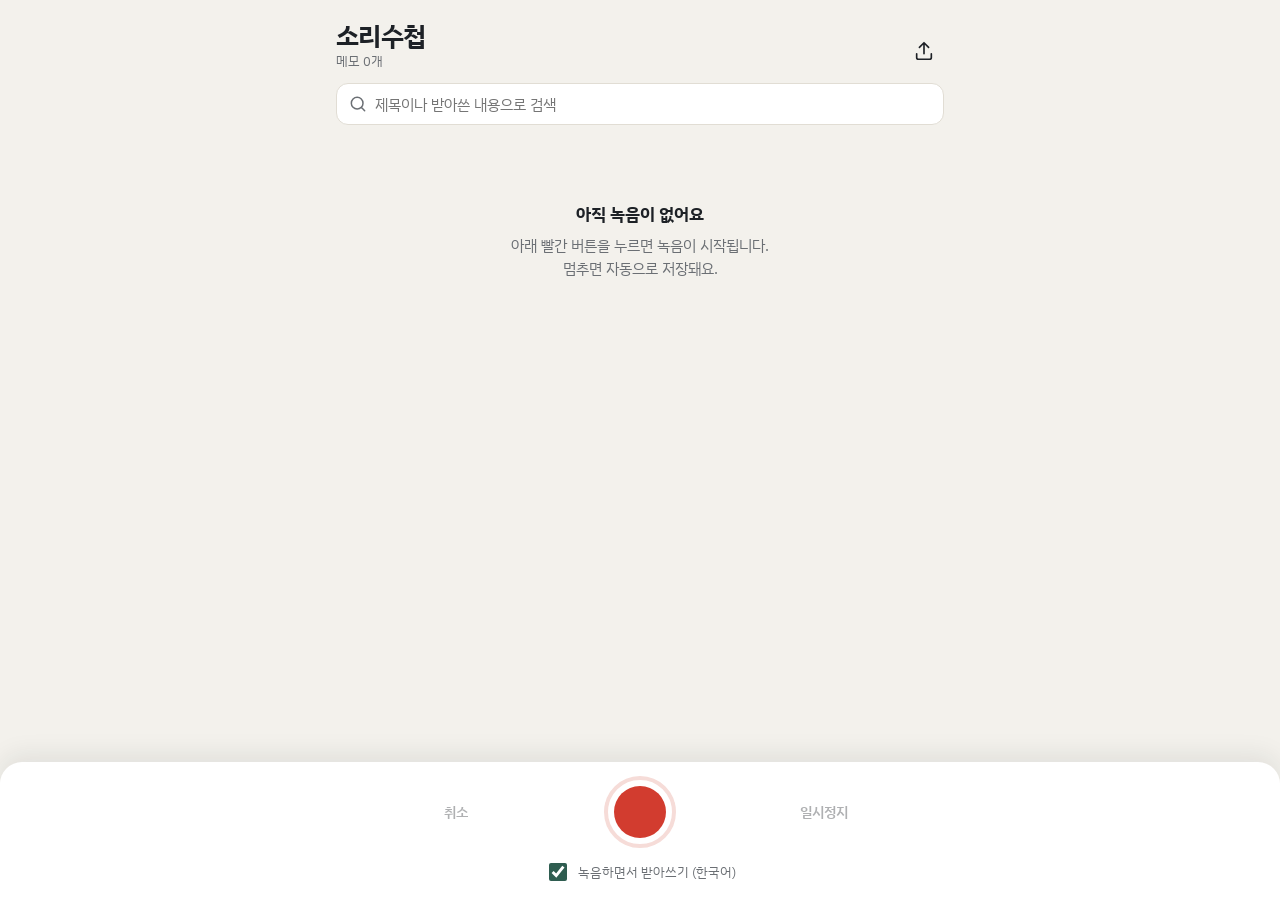
<file: index.html>
<!doctype html>
<html lang="ko">
<head>
<meta charset="utf-8">
<meta name="viewport" content="width=device-width, initial-scale=1, viewport-fit=cover">
<title>소리수첩</title>
<meta name="description" content="스마트폰에서 바로 쓰는 음성 메모장. 녹음, 실시간 받아쓰기, 메모, 검색을 지원합니다.">
<meta name="theme-color" content="#f3f1ec" media="(prefers-color-scheme: light)">
<meta name="theme-color" content="#16191d" media="(prefers-color-scheme: dark)">
<meta name="apple-mobile-web-app-capable" content="yes">
<meta name="mobile-web-app-capable" content="yes">
<meta name="apple-mobile-web-app-title" content="소리수첩">
<link rel="manifest" href="manifest.webmanifest">
<link rel="icon" href="icon.svg" type="image/svg+xml">
<link rel="apple-touch-icon" href="icon-192.png">
<link rel="preconnect" href="https://fonts.googleapis.com">
<link rel="preconnect" href="https://fonts.gstatic.com" crossorigin>
<link rel="stylesheet" href="https://fonts.googleapis.com/css2?family=IBM+Plex+Mono:wght@500&family=IBM+Plex+Sans+KR:wght@400;500;600;700&display=swap">
<style>
/* Layout: one-column list of memos, a fixed recorder deck pinned to the bottom like a tape machine's transport. */
:root {
  --bg: #f3f1ec;
  --surface: #ffffff;
  --ink: #1d2126;
  --muted: #6b6f74;
  --line: #e1ddd4;
  --accent: #2f5d50;
  --accent-ink: #ffffff;
  --rec: #d23c2f;
  --rec-soft: #f6dcd8;
  --wave: #2f5d50;
  --shadow: 0 -8px 24px rgba(29, 33, 38, .08);
  --font-body: "IBM Plex Sans KR", system-ui, -apple-system, "Apple SD Gothic Neo", "Noto Sans KR", sans-serif;
  --font-mono: "IBM Plex Mono", ui-monospace, "SF Mono", Menlo, monospace;
  --radius: 14px;
  color-scheme: light;
}
@media (prefers-color-scheme: dark) {
  :root {
    --bg: #16191d;
    --surface: #1f2328;
    --ink: #eceae5;
    --muted: #9a9ea3;
    --line: #2e3338;
    --accent: #7fb8a6;
    --accent-ink: #10201b;
    --rec: #ff6a5c;
    --rec-soft: #3a2422;
    --wave: #7fb8a6;
    --shadow: 0 -8px 24px rgba(0, 0, 0, .35);
    color-scheme: dark;
  }
}
* { box-sizing: border-box; }
html, body { height: 100%; }
body {
  margin: 0;
  background: var(--bg);
  color: var(--ink);
  font: 15px/1.55 var(--font-body);
  -webkit-tap-highlight-color: transparent;
  -webkit-font-smoothing: antialiased;
}
[hidden] { display: none !important; }
button { font: inherit; color: inherit; background: none; border: 0; cursor: pointer; padding: 0; }
button:focus-visible, input:focus-visible, textarea:focus-visible { outline: 2px solid var(--accent); outline-offset: 2px; }
input, textarea { font: inherit; color: inherit; }

.app {
  max-width: 640px;
  margin: 0 auto;
  min-height: 100%;
  padding-top: env(safe-area-inset-top, 0px);
  padding-left: max(16px, env(safe-area-inset-left, 0px));
  padding-right: max(16px, env(safe-area-inset-right, 0px));
  padding-bottom: calc(150px + env(safe-area-inset-bottom, 0px));
}

/* Header */
.top { display: flex; align-items: flex-end; justify-content: space-between; gap: 12px; padding-block: 20px 12px; }
.top h1 { margin: 0; font-size: 26px; font-weight: 700; letter-spacing: -.02em; line-height: 1.2; }
.top .count { color: var(--muted); font-size: 13px; font-variant-numeric: tabular-nums; }
.icon-btn { width: 40px; height: 40px; border-radius: 50%; display: grid; place-items: center; color: var(--ink); }
.icon-btn:active { background: var(--line); }
.icon-btn svg { width: 22px; height: 22px; }

.search { position: relative; margin-bottom: 12px; }
.search input {
  width: 100%; height: 42px; border-radius: 12px; border: 1px solid var(--line);
  background: var(--surface); padding: 0 14px 0 38px; font-size: 15px;
}
.search svg { position: absolute; left: 12px; top: 11px; width: 20px; height: 20px; color: var(--muted); }

/* Memo list */
.list { display: flex; flex-direction: column; }
.day { font-size: 12px; font-weight: 600; letter-spacing: .06em; color: var(--muted); padding-block: 18px 6px; }
.memo {
  display: grid; grid-template-columns: 44px 1fr; gap: 12px; align-items: start;
  padding-block: 12px; border-bottom: 1px solid var(--line);
}
.memo .play {
  width: 44px; height: 44px; border-radius: 50%; display: grid; place-items: center;
  background: var(--surface); border: 1px solid var(--line); color: var(--accent);
}
.memo .play svg { width: 18px; height: 18px; }
.memo.playing .play { background: var(--accent); color: var(--accent-ink); border-color: var(--accent); }
.memo .body { min-width: 0; text-align: left; }
.memo .title { font-weight: 600; font-size: 16px; white-space: nowrap; overflow: hidden; text-overflow: ellipsis; }
.memo .meta { display: flex; gap: 8px; color: var(--muted); font-size: 13px; font-variant-numeric: tabular-nums; }
.memo .snippet { color: var(--muted); font-size: 14px; display: -webkit-box; -webkit-line-clamp: 2; -webkit-box-orient: vertical; overflow: hidden; margin-top: 2px; }
.memo .bar { height: 3px; background: var(--line); border-radius: 2px; margin-top: 8px; overflow: hidden; }
.memo .bar i { display: block; height: 100%; width: 0; background: var(--accent); }
.memo:not(.playing) .bar { display: none; }

.empty { text-align: center; color: var(--muted); padding: 64px 12px; }
.empty strong { display: block; color: var(--ink); font-size: 17px; margin-bottom: 6px; }

/* Recorder deck */
.deck {
  position: fixed; left: 0; right: 0; bottom: 0; z-index: 20;
  background: var(--surface); box-shadow: var(--shadow);
  border-radius: 22px 22px 0 0;
  padding-top: 14px;
  padding-bottom: calc(16px + env(safe-area-inset-bottom, 0px));
  padding-left: max(16px, env(safe-area-inset-left, 0px));
  padding-right: max(16px, env(safe-area-inset-right, 0px));
  transition: padding .2s;
}
.deck-inner { max-width: 640px; margin: 0 auto; display: flex; flex-direction: column; gap: 12px; }
.deck .live { display: none; flex-direction: column; gap: 10px; }
.deck.recording .live { display: flex; }
.deck .clock { font-family: var(--font-mono); font-size: 40px; text-align: center; font-variant-numeric: tabular-nums; letter-spacing: .02em; line-height: 1.1; }
.deck .state { text-align: center; font-size: 12px; letter-spacing: .08em; color: var(--rec); font-weight: 600; }
.deck.paused .state { color: var(--muted); }
.deck canvas { width: 100%; height: 64px; display: block; }
.deck .transcript {
  max-height: 96px; overflow-y: auto; font-size: 14px; color: var(--muted);
  border-left: 2px solid var(--line); padding-left: 10px; min-height: 22px;
}
.deck .transcript .interim { opacity: .6; }
.controls { display: grid; grid-template-columns: 1fr auto 1fr; align-items: center; gap: 12px; }
.controls .side { display: flex; justify-content: center; }
.ctl { min-width: 64px; height: 44px; padding: 0 14px; border-radius: 22px; font-size: 14px; font-weight: 600; color: var(--ink); }
.ctl:active { background: var(--line); }
.ctl:disabled { opacity: .35; }
.rec-btn {
  width: 72px; height: 72px; border-radius: 50%; border: 4px solid var(--rec-soft);
  display: grid; place-items: center; background: var(--surface);
}
.rec-btn span { width: 52px; height: 52px; border-radius: 50%; background: var(--rec); transition: all .2s ease; }
.deck.recording .rec-btn span { width: 28px; height: 28px; border-radius: 6px; }
.toggle { display: flex; align-items: center; justify-content: center; gap: 8px; font-size: 13px; color: var(--muted); }
.toggle input { accent-color: var(--accent); width: 18px; height: 18px; }
.deck.recording .toggle { display: none; }

/* Detail sheet */
.sheet-wrap { position: fixed; inset: 0; z-index: 40; background: rgba(0,0,0,.35); display: flex; align-items: flex-end; justify-content: center; }
.sheet {
  width: 100%; max-width: 640px; max-height: 92%; overflow-y: auto;
  background: var(--bg); border-radius: 22px 22px 0 0;
  padding-top: 8px;
  padding-bottom: calc(20px + env(safe-area-inset-bottom, 0px));
  padding-left: max(16px, env(safe-area-inset-left, 0px));
  padding-right: max(16px, env(safe-area-inset-right, 0px));
  display: flex; flex-direction: column; gap: 14px;
  animation: up .22s ease-out;
}
@keyframes up { from { transform: translateY(40px); opacity: .6; } }
.grip { width: 40px; height: 5px; border-radius: 3px; background: var(--line); margin: 0 auto 4px; }
.sheet .row { display: flex; align-items: center; gap: 8px; }
.sheet .title-in {
  flex: 1; min-width: 0; font-size: 20px; font-weight: 700; border: 0; background: transparent; padding: 6px 0;
  border-bottom: 1px solid transparent;
}
.sheet .title-in:focus { border-bottom-color: var(--accent); outline: none; }
.sheet .when { color: var(--muted); font-size: 13px; font-variant-numeric: tabular-nums; margin-top: -10px; }
.player { background: var(--surface); border-radius: var(--radius); padding: 14px; display: flex; flex-direction: column; gap: 10px; }
.player input[type=range] { width: 100%; accent-color: var(--accent); }
.player .times { display: flex; justify-content: space-between; font-family: var(--font-mono); font-size: 12px; color: var(--muted); }
.player .btns { display: flex; justify-content: center; align-items: center; gap: 18px; }
.player .big { width: 56px; height: 56px; border-radius: 50%; background: var(--accent); color: var(--accent-ink); display: grid; place-items: center; }
.player .big svg { width: 24px; height: 24px; }
.player .skip { font-family: var(--font-mono); font-size: 13px; width: 48px; height: 40px; border-radius: 20px; }
.player .skip:active { background: var(--line); }
.player .rate { font-family: var(--font-mono); font-size: 13px; min-width: 48px; height: 32px; border-radius: 16px; border: 1px solid var(--line); }
label.field { font-size: 12px; font-weight: 600; letter-spacing: .06em; color: var(--muted); }
.note {
  width: 100%; min-height: 160px; resize: vertical; border-radius: var(--radius);
  border: 1px solid var(--line); background: var(--surface); padding: 12px; font-size: 15px; line-height: 1.6;
}
.actions { display: flex; flex-wrap: wrap; gap: 8px; }
.pill { height: 40px; padding: 0 16px; border-radius: 20px; border: 1px solid var(--line); background: var(--surface); font-size: 14px; font-weight: 500; }
.pill.danger { color: var(--rec); }
.pill.primary { background: var(--accent); color: var(--accent-ink); border-color: var(--accent); }
.stt { display: flex; flex-direction: column; gap: 10px; }
.stt-row { display: flex; flex-wrap: wrap; gap: 8px; align-items: center; }
.stt-row select {
  flex: 1; min-width: 0; height: 40px; border-radius: 20px; border: 1px solid var(--line);
  background: var(--surface); color: var(--ink); padding: 0 12px; font: inherit; font-size: 14px;
}
.pill:disabled, .stt-row select:disabled { opacity: .5; }
.stt-status { display: flex; flex-direction: column; gap: 6px; font-size: 13px; color: var(--muted); font-variant-numeric: tabular-nums; }
.stt-status .bar { height: 4px; background: var(--line); border-radius: 2px; overflow: hidden; position: relative; }
.stt-status .bar i { display: block; height: 100%; width: 0; background: var(--accent); transition: width .2s; }
.stt-status.busy .bar i { width: 30% !important; position: absolute; animation: slide 1.2s ease-in-out infinite; }
@keyframes slide { from { left: -30%; } to { left: 100%; } }
.chip { color: var(--accent); font-weight: 600; }
.confirm { background: var(--rec-soft); border-radius: var(--radius); padding: 12px; display: flex; flex-direction: column; gap: 10px; font-size: 14px; }

.toast {
  position: fixed; left: 50%; transform: translateX(-50%); z-index: 60;
  bottom: calc(170px + env(safe-area-inset-bottom, 0px));
  background: var(--ink); color: var(--bg); padding: 10px 16px; border-radius: 20px; font-size: 14px;
  max-width: calc(100% - 32px); text-align: center;
}
@media (prefers-reduced-motion: reduce) { * { animation: none !important; transition: none !important; } }
</style>
</head>
<body>
<div class="app">
  <header class="top">
    <div>
      <h1>소리수첩</h1>
      <div class="count" id="count">메모 0개</div>
    </div>
    <div class="row">
      <button class="icon-btn" id="importBtn" aria-label="오디오 파일 가져오기">
        <svg viewBox="0 0 24 24" fill="none" stroke="currentColor" stroke-width="1.8" stroke-linecap="round" stroke-linejoin="round"><path d="M12 15V3M7 8l5-5 5 5"/><path d="M4 15v4a2 2 0 0 0 2 2h12a2 2 0 0 0 2-2v-4"/></svg>
      </button>
    </div>
  </header>
  <div class="search">
    <svg viewBox="0 0 24 24" fill="none" stroke="currentColor" stroke-width="1.8" stroke-linecap="round"><circle cx="11" cy="11" r="7"/><path d="m20 20-3.5-3.5"/></svg>
    <input id="q" type="search" placeholder="제목이나 받아쓴 내용으로 검색" autocomplete="off">
  </div>
  <main class="list" id="list"></main>
  <input type="file" id="fileIn" accept="audio/*" capture hidden>
</div>

<section class="deck" id="deck" aria-label="녹음기">
  <div class="deck-inner">
    <div class="live">
      <div class="state" id="state">녹음 중</div>
      <div class="clock" id="clock">00:00.0</div>
      <canvas id="wave" height="64"></canvas>
      <div class="transcript" id="liveText" hidden></div>
    </div>
    <div class="controls">
      <div class="side"><button class="ctl" id="cancelBtn" disabled>취소</button></div>
      <button class="rec-btn" id="recBtn" aria-label="녹음 시작"><span></span></button>
      <div class="side"><button class="ctl" id="pauseBtn" disabled>일시정지</button></div>
    </div>
    <label class="toggle" id="sttToggle" hidden><input type="checkbox" id="sttOn"> 녹음하면서 받아쓰기 (한국어)</label>
  </div>
</section>

<div class="sheet-wrap" id="sheetWrap" hidden>
  <article class="sheet" id="sheet" role="dialog" aria-modal="true" aria-label="메모 상세">
    <div class="grip"></div>
    <div class="row">
      <input class="title-in" id="dTitle" aria-label="제목">
      <button class="icon-btn" id="closeBtn" aria-label="닫기">
        <svg viewBox="0 0 24 24" fill="none" stroke="currentColor" stroke-width="1.8" stroke-linecap="round"><path d="M6 6l12 12M18 6 6 18"/></svg>
      </button>
    </div>
    <div class="when" id="dWhen"></div>
    <div class="player">
      <input type="range" id="seek" min="0" max="1000" value="0" aria-label="재생 위치">
      <div class="times"><span id="tCur">0:00</span><span id="tDur">0:00</span></div>
      <div class="btns">
        <button class="skip" id="back">−15</button>
        <button class="big" id="dPlay" aria-label="재생"></button>
        <button class="skip" id="fwd">+15</button>
        <button class="rate" id="rate">1×</button>
      </div>
    </div>
    <div class="stt">
      <div class="stt-row">
        <button class="pill primary" id="sttBtn">텍스트로 변환</button>
        <select id="sttModel" aria-label="변환 방식">
          <option value="onnx-community/whisper-base">빠르게 · 모델 약 80MB</option>
          <option value="onnx-community/whisper-small">정확하게 · 모델 약 250MB</option>
        </select>
      </div>
      <div class="stt-status" id="sttStatus" hidden>
        <span id="sttMsg"></span>
        <div class="bar"><i id="sttBar"></i></div>
      </div>
    </div>
    <label class="field" for="dNote">받아쓰기 · 메모</label>
    <textarea class="note" id="dNote" placeholder="이 녹음에 대한 메모를 적어두세요."></textarea>
    <div class="actions">
      <button class="pill" id="shareBtn">공유</button>
      <button class="pill" id="saveBtn">파일로 저장</button>
      <button class="pill danger" id="delBtn">삭제</button>
    </div>
    <div class="confirm" id="confirm" hidden>
      이 녹음과 메모를 지웁니다. 되돌릴 수 없어요.
      <div class="actions">
        <button class="pill danger" id="delYes">삭제하기</button>
        <button class="pill" id="delNo">그대로 두기</button>
      </div>
    </div>
  </article>
</div>

<div class="toast" id="toast" hidden></div>

<script>
(() => {
  'use strict';
  const $ = (id) => document.getElementById(id);
  const ICON_PLAY = '<svg viewBox="0 0 24 24" fill="currentColor"><path d="M8 5.5v13a1 1 0 0 0 1.5.86l11-6.5a1 1 0 0 0 0-1.72l-11-6.5A1 1 0 0 0 8 5.5z"/></svg>';
  const ICON_PAUSE = '<svg viewBox="0 0 24 24" fill="currentColor"><rect x="6" y="5" width="4" height="14" rx="1"/><rect x="14" y="5" width="4" height="14" rx="1"/></svg>';

  /* ---------- storage (IndexedDB, falls back to memory) ---------- */
  const store = (() => {
    let dbp = null;
    const mem = new Map();
    try {
      dbp = new Promise((res, rej) => {
        const r = indexedDB.open('sorisuchup', 1);
        r.onupgradeneeded = () => r.result.createObjectStore('memos', { keyPath: 'id' });
        r.onsuccess = () => res(r.result);
        r.onerror = () => rej(r.error);
      }).catch(() => null);
    } catch { dbp = Promise.resolve(null); }
    const tx = async (mode, fn) => {
      const db = await dbp;
      if (!db) return fn(null);
      return new Promise((res, rej) => {
        const t = db.transaction('memos', mode);
        const out = fn(t.objectStore('memos'));
        t.oncomplete = () => res(out && out.result !== undefined ? out.result : out);
        t.onerror = () => rej(t.error);
      });
    };
    return {
      all: () => tx('readonly', (s) => s ? s.getAll() : [...mem.values()]),
      put: (m) => tx('readwrite', (s) => s ? s.put(m) : mem.set(m.id, m)),
      del: (id) => tx('readwrite', (s) => s ? s.delete(id) : mem.delete(id)),
    };
  })();

  /* ---------- state ---------- */
  let memos = [];
  const urls = new Map();
  const urlFor = (m) => { if (!urls.has(m.id)) urls.set(m.id, URL.createObjectURL(m.blob)); return urls.get(m.id); };
  const player = new Audio();
  player.preload = 'metadata';
  let playingId = null;
  let openId = null;

  /* ---------- formatting ---------- */
  const fmt = (s) => {
    if (!isFinite(s) || s < 0) s = 0;
    const m = Math.floor(s / 60), r = Math.floor(s % 60);
    return `${m}:${String(r).padStart(2, '0')}`;
  };
  const dayKey = (t) => {
    const d = new Date(t), now = new Date();
    const y = new Date(now); y.setDate(now.getDate() - 1);
    if (d.toDateString() === now.toDateString()) return '오늘';
    if (d.toDateString() === y.toDateString()) return '어제';
    return d.toLocaleDateString('ko-KR', { year: d.getFullYear() === now.getFullYear() ? undefined : 'numeric', month: 'long', day: 'numeric', weekday: 'short' });
  };
  const timeOf = (t) => new Date(t).toLocaleTimeString('ko-KR', { hour: 'numeric', minute: '2-digit' });
  const defaultTitle = (t) => {
    const d = new Date(t);
    return `${d.getMonth() + 1}월 ${d.getDate()}일 ${d.toLocaleTimeString('ko-KR', { hour: 'numeric', minute: '2-digit' })} 녹음`;
  };
  const extFor = (mime) => /mp4|m4a|aac/.test(mime) ? 'm4a' : /ogg/.test(mime) ? 'ogg' : /mpeg|mp3/.test(mime) ? 'mp3' : /wav/.test(mime) ? 'wav' : 'webm';

  let toastTimer;
  const toast = (msg) => {
    const el = $('toast');
    el.textContent = msg; el.hidden = false;
    clearTimeout(toastTimer);
    toastTimer = setTimeout(() => { el.hidden = true; }, 2600);
  };

  /* ---------- list ---------- */
  function render() {
    const q = $('q').value.trim().toLowerCase();
    const list = $('list');
    list.textContent = '';
    $('count').textContent = `메모 ${memos.length}개`;
    const shown = memos
      .filter((m) => !q || (m.title + ' ' + (m.text || '')).toLowerCase().includes(q))
      .sort((a, b) => b.created - a.created);

    if (!shown.length) {
      const e = document.createElement('div');
      e.className = 'empty';
      e.innerHTML = q
        ? '<strong>찾는 메모가 없어요</strong>다른 단어로 검색해 보세요.'
        : '<strong>아직 녹음이 없어요</strong>아래 빨간 버튼을 누르면 녹음이 시작됩니다.<br>멈추면 자동으로 저장돼요.';
      list.append(e);
      return;
    }
    let lastDay = '';
    for (const m of shown) {
      const dk = dayKey(m.created);
      if (dk !== lastDay) {
        const h = document.createElement('div');
        h.className = 'day'; h.textContent = dk;
        list.append(h); lastDay = dk;
      }
      const row = document.createElement('div');
      row.className = 'memo' + (playingId === m.id ? ' playing' : '');
      row.dataset.id = m.id;
      const play = document.createElement('button');
      play.className = 'play';
      play.setAttribute('aria-label', playingId === m.id ? '일시정지' : '재생');
      play.innerHTML = playingId === m.id && !player.paused ? ICON_PAUSE : ICON_PLAY;
      play.onclick = (ev) => { ev.stopPropagation(); togglePlay(m.id); };
      const body = document.createElement('button');
      body.className = 'body';
      body.onclick = () => openDetail(m.id);
      const t = document.createElement('div'); t.className = 'title'; t.textContent = m.title;
      const meta = document.createElement('div'); meta.className = 'meta';
      meta.innerHTML = `<span>${timeOf(m.created)}</span><span>·</span><span>${fmt(m.duration)}</span>`;
      if (sttJobs.has(m.id)) meta.insertAdjacentHTML('beforeend', '<span>·</span><span class="chip">텍스트 변환 중</span>');
      body.append(t, meta);
      if (m.text) { const s = document.createElement('div'); s.className = 'snippet'; s.textContent = m.text; body.append(s); }
      const bar = document.createElement('div'); bar.className = 'bar'; bar.innerHTML = '<i></i>';
      body.append(bar);
      row.append(play, body);
      list.append(row);
    }
    updateBars();
  }

  function updateBars() {
    if (!playingId) return;
    const row = document.querySelector(`.memo[data-id="${playingId}"] .bar i`);
    const d = player.duration && isFinite(player.duration) ? player.duration : (memos.find((m) => m.id === playingId)?.duration || 0);
    if (row && d) row.style.width = Math.min(100, (player.currentTime / d) * 100) + '%';
  }

  /* ---------- playback ---------- */
  function togglePlay(id) {
    const m = memos.find((x) => x.id === id);
    if (!m) return;
    if (playingId === id) {
      player.paused ? player.play().catch(() => {}) : player.pause();
    } else {
      player.src = urlFor(m);
      playingId = id;
      player.play().catch(() => toast('이 기기에서 재생할 수 없는 형식이에요.'));
    }
    render(); syncDetailPlayer();
  }
  player.addEventListener('timeupdate', () => { updateBars(); syncDetailPlayer(); });
  player.addEventListener('play', () => { render(); syncDetailPlayer(); });
  player.addEventListener('pause', () => { render(); syncDetailPlayer(); });
  player.addEventListener('ended', () => { player.currentTime = 0; playingId = null; render(); syncDetailPlayer(); });

  /* ---------- recording ---------- */
  const deck = $('deck');
  let rec = null, chunks = [], stream = null, actx = null, analyser = null, raf = 0;
  let startedAt = 0, elapsed = 0, paused = false, clockTimer = 0;
  let recog = null, finalText = '', interimText = '';
  const SR = window.SpeechRecognition || window.webkitSpeechRecognition;

  if (SR) {
    $('sttToggle').hidden = false;
    let on = true;
    try { on = localStorage.getItem('stt') !== '0'; } catch {}
    $('sttOn').checked = on;
    $('sttOn').onchange = () => { try { localStorage.setItem('stt', $('sttOn').checked ? '1' : '0'); } catch {} };
  }

  const pickMime = () => {
    const c = ['audio/webm;codecs=opus', 'audio/mp4', 'audio/webm', 'audio/ogg;codecs=opus'];
    return window.MediaRecorder && MediaRecorder.isTypeSupported ? c.find((t) => MediaRecorder.isTypeSupported(t)) || '' : '';
  };

  async function startRec() {
    if (!navigator.mediaDevices?.getUserMedia || !window.MediaRecorder) {
      toast('이 브라우저는 바로 녹음을 지원하지 않아 휴대폰 녹음기를 엽니다.');
      $('fileIn').click();
      return;
    }
    try {
      stream = await navigator.mediaDevices.getUserMedia({ audio: { echoCancellation: true, noiseSuppression: true } });
    } catch (e) {
      toast(e && e.name === 'NotAllowedError'
        ? '마이크 권한이 꺼져 있어요. 브라우저 설정에서 마이크를 허용해 주세요.'
        : '마이크를 찾을 수 없어요. 다른 앱이 마이크를 쓰고 있는지 확인해 주세요.');
      return;
    }
    const mime = pickMime();
    rec = new MediaRecorder(stream, mime ? { mimeType: mime } : undefined);
    chunks = [];
    rec.ondataavailable = (e) => { if (e.data && e.data.size) chunks.push(e.data); };
    rec.onstop = finishRec;
    rec.start(1000);

    elapsed = 0; startedAt = performance.now(); paused = false;
    finalText = ''; interimText = '';
    deck.classList.add('recording'); deck.classList.remove('paused');
    $('state').textContent = '녹음 중';
    $('recBtn').setAttribute('aria-label', '녹음 멈추고 저장');
    $('cancelBtn').disabled = false; $('pauseBtn').disabled = false; $('pauseBtn').textContent = '일시정지';
    clockTimer = setInterval(tick, 100); tick();
    startWave();
    startStt();
    requestWakeLock();
  }

  function curElapsed() { return elapsed + (paused ? 0 : (performance.now() - startedAt) / 1000); }
  function tick() {
    const s = curElapsed();
    const m = Math.floor(s / 60), r = s % 60;
    $('clock').textContent = `${String(m).padStart(2, '0')}:${r.toFixed(1).padStart(4, '0')}`;
  }

  function togglePause() {
    if (!rec) return;
    if (!paused) {
      rec.pause(); elapsed = curElapsed(); paused = true;
      deck.classList.add('paused'); $('state').textContent = '일시정지됨'; $('pauseBtn').textContent = '계속';
      stopStt();
    } else {
      rec.resume(); startedAt = performance.now(); paused = false;
      deck.classList.remove('paused'); $('state').textContent = '녹음 중'; $('pauseBtn').textContent = '일시정지';
      startStt();
    }
  }

  let cancelled = false;
  function stopRec(cancel) {
    if (!rec) return;
    cancelled = !!cancel;
    elapsed = curElapsed(); paused = true;
    stopStt();
    if (rec.state !== 'inactive') rec.stop();
  }

  async function finishRec() {
    const duration = elapsed;
    const type = rec.mimeType || chunks[0]?.type || 'audio/webm';
    cleanupRec();
    if (cancelled) { toast('녹음을 취소했어요.'); return; }
    if (!chunks.length || duration < 0.5) { toast('녹음이 너무 짧아 저장하지 않았어요.'); return; }
    const created = Date.now();
    const text = (finalText + ' ' + interimText).replace(/\s+/g, ' ').trim();
    const m = { id: String(created) + Math.random().toString(36).slice(2, 6), created, title: defaultTitle(created), duration, mime: type, blob: new Blob(chunks, { type }), text };
    chunks = [];
    await save(m);
    toast('저장했어요.');
  }

  function cleanupRec() {
    clearInterval(clockTimer);
    cancelAnimationFrame(raf);
    stream?.getTracks().forEach((t) => t.stop());
    try { actx?.close(); } catch {}
    stream = null; actx = null; analyser = null; rec = null;
    deck.classList.remove('recording', 'paused');
    $('recBtn').setAttribute('aria-label', '녹음 시작');
    $('cancelBtn').disabled = true; $('pauseBtn').disabled = true;
    $('liveText').hidden = true; $('liveText').textContent = '';
    releaseWakeLock();
  }

  async function save(m) {
    memos.push(m);
    try { await store.put(m); } catch { toast('기기 저장 공간에 쓰지 못했어요. 앱을 닫으면 사라질 수 있어요.'); }
    render();
  }

  /* waveform */
  function startWave() {
    const cv = $('wave');
    const ctx = cv.getContext('2d');
    try {
      actx = new (window.AudioContext || window.webkitAudioContext)();
      const src = actx.createMediaStreamSource(stream);
      analyser = actx.createAnalyser(); analyser.fftSize = 1024;
      src.connect(analyser);
    } catch { analyser = null; }
    const buf = analyser ? new Uint8Array(analyser.fftSize) : null;
    const levels = [];
    const color = getComputedStyle(document.documentElement).getPropertyValue('--wave').trim() || '#2f5d50';
    const rc = getComputedStyle(document.documentElement).getPropertyValue('--line').trim() || '#ddd';
    let last = 0;
    const draw = (t) => {
      raf = requestAnimationFrame(draw);
      const dpr = window.devicePixelRatio || 1;
      const w = cv.clientWidth, h = cv.clientHeight;
      if (cv.width !== w * dpr) { cv.width = w * dpr; cv.height = h * dpr; }
      if (t - last > 60) {
        last = t;
        let level = 0;
        if (analyser && !paused) {
          analyser.getByteTimeDomainData(buf);
          let sum = 0; for (let i = 0; i < buf.length; i++) { const v = (buf[i] - 128) / 128; sum += v * v; }
          level = Math.min(1, Math.sqrt(sum / buf.length) * 4);
        }
        levels.push(level);
      }
      const bw = 3 * dpr, gap = 2 * dpr, n = Math.floor(cv.width / (bw + gap));
      while (levels.length > n) levels.shift();
      ctx.clearRect(0, 0, cv.width, cv.height);
      const mid = cv.height / 2;
      ctx.fillStyle = rc; ctx.fillRect(0, mid - dpr / 2, cv.width, dpr);
      ctx.fillStyle = color;
      const off = cv.width - levels.length * (bw + gap);
      levels.forEach((v, i) => {
        const bh = Math.max(2 * dpr, v * cv.height * 0.9);
        ctx.fillRect(off + i * (bw + gap), mid - bh / 2, bw, bh);
      });
    };
    raf = requestAnimationFrame(draw);
  }

  /* live speech-to-text */
  function startStt() {
    if (!SR || !$('sttOn').checked || !rec) return;
    $('liveText').hidden = false;
    renderLive();
    recog = new SR();
    recog.lang = 'ko-KR'; recog.continuous = true; recog.interimResults = true;
    recog.onresult = (e) => {
      interimText = '';
      for (let i = e.resultIndex; i < e.results.length; i++) {
        const r = e.results[i];
        if (r.isFinal) finalText += r[0].transcript + ' '; else interimText += r[0].transcript;
      }
      renderLive();
    };
    recog.onerror = (e) => {
      if (e.error === 'not-allowed' || e.error === 'service-not-allowed') { recog = null; $('liveText').hidden = true; }
    };
    recog.onend = () => {
      // Browsers stop recognition after silence; restart while still recording.
      if (recog && rec && !paused) { try { recog.start(); } catch {} }
    };
    try { recog.start(); } catch {}
  }
  function stopStt() {
    if (!recog) return;
    const r = recog; recog = null;
    finalText += interimText ? interimText + ' ' : ''; interimText = '';
    try { r.stop(); } catch {}
  }
  function renderLive() {
    const el = $('liveText');
    el.textContent = finalText;
    if (interimText) { const s = document.createElement('span'); s.className = 'interim'; s.textContent = interimText; el.append(s); }
    if (!finalText && !interimText) el.textContent = '말씀하시면 여기에 받아써요…';
    el.scrollTop = el.scrollHeight;
  }

  /* keep screen on while recording */
  let wake = null;
  async function requestWakeLock() { try { wake = await navigator.wakeLock?.request('screen'); } catch { wake = null; } }
  function releaseWakeLock() { try { wake?.release(); } catch {} wake = null; }

  $('recBtn').onclick = () => (rec ? stopRec(false) : startRec());
  $('pauseBtn').onclick = togglePause;
  $('cancelBtn').onclick = () => stopRec(true);

  /* import / fallback capture */
  $('importBtn').onclick = () => $('fileIn').click();
  $('fileIn').onchange = async () => {
    const f = $('fileIn').files[0];
    $('fileIn').value = '';
    if (!f) return;
    const duration = await new Promise((res) => {
      const a = new Audio(); a.preload = 'metadata';
      const u = URL.createObjectURL(f);
      a.onloadedmetadata = () => { res(isFinite(a.duration) ? a.duration : 0); URL.revokeObjectURL(u); };
      a.onerror = () => { res(0); URL.revokeObjectURL(u); };
      a.src = u;
    });
    const created = f.lastModified && Date.now() - f.lastModified < 600000 ? Date.now() : (f.lastModified || Date.now());
    const title = f.name ? f.name.replace(/\.[^.]+$/, '') : defaultTitle(created);
    await save({ id: String(Date.now()) + Math.random().toString(36).slice(2, 6), created, title, duration, mime: f.type || 'audio/mpeg', blob: f, text: '' });
    toast('오디오를 추가했어요.');
  };

  /* ---------- detail sheet ---------- */
  function openDetail(id) {
    const m = memos.find((x) => x.id === id);
    if (!m) return;
    openId = id;
    $('dTitle').value = m.title;
    $('dNote').value = m.text || '';
    $('dWhen').textContent = new Date(m.created).toLocaleString('ko-KR', { dateStyle: 'long', timeStyle: 'short' }) + ' · ' + fmt(m.duration);
    $('confirm').hidden = true;
    $('rate').textContent = (player.playbackRate || 1) + '×';
    $('sheetWrap').hidden = false;
    if (playingId !== id) { player.pause(); player.src = urlFor(m); playingId = id; player.currentTime = 0; }
    syncDetailPlayer();
    renderStt();
    history.pushState({ sheet: 1 }, '');
  }
  function closeDetail(fromPop) {
    if ($('sheetWrap').hidden) return;
    commitEdits();
    $('sheetWrap').hidden = true;
    openId = null;
    if (!fromPop && history.state?.sheet) history.back();
  }
  window.addEventListener('popstate', () => closeDetail(true));
  $('closeBtn').onclick = () => closeDetail(false);
  $('sheetWrap').onclick = (e) => { if (e.target === $('sheetWrap')) closeDetail(false); };
  document.addEventListener('keydown', (e) => { if (e.key === 'Escape') closeDetail(false); });

  function commitEdits() {
    const m = memos.find((x) => x.id === openId);
    if (!m) return;
    const title = $('dTitle').value.trim() || defaultTitle(m.created);
    const text = $('dNote').value;
    if (title !== m.title || text !== (m.text || '')) {
      m.title = title; m.text = text;
      store.put(m).catch(() => {});
      render();
    }
  }
  let editTimer;
  const queueCommit = () => { clearTimeout(editTimer); editTimer = setTimeout(commitEdits, 600); };
  $('dTitle').addEventListener('input', queueCommit);
  $('dNote').addEventListener('input', queueCommit);

  function syncDetailPlayer() {
    if (!openId) return;
    const m = memos.find((x) => x.id === openId);
    const d = player.duration && isFinite(player.duration) ? player.duration : (m?.duration || 0);
    const active = playingId === openId;
    $('dPlay').innerHTML = active && !player.paused ? ICON_PAUSE : ICON_PLAY;
    $('dPlay').setAttribute('aria-label', active && !player.paused ? '일시정지' : '재생');
    $('tCur').textContent = fmt(active ? player.currentTime : 0);
    $('tDur').textContent = fmt(d);
    if (!seeking) $('seek').value = d && active ? Math.round((player.currentTime / d) * 1000) : 0;
  }
  let seeking = false;
  $('seek').addEventListener('input', () => {
    seeking = true;
    const m = memos.find((x) => x.id === openId);
    const d = player.duration && isFinite(player.duration) ? player.duration : (m?.duration || 0);
    $('tCur').textContent = fmt(($('seek').value / 1000) * d);
  });
  $('seek').addEventListener('change', () => {
    const m = memos.find((x) => x.id === openId);
    const d = player.duration && isFinite(player.duration) ? player.duration : (m?.duration || 0);
    if (playingId !== openId) { player.src = urlFor(m); playingId = openId; }
    player.currentTime = ($('seek').value / 1000) * d;
    seeking = false;
  });
  $('dPlay').onclick = () => togglePlay(openId);
  $('back').onclick = () => { player.currentTime = Math.max(0, player.currentTime - 15); };
  $('fwd').onclick = () => { player.currentTime = player.currentTime + 15; };
  const RATES = [1, 1.25, 1.5, 2, 0.75];
  $('rate').onclick = () => {
    const next = RATES[(RATES.indexOf(player.playbackRate) + 1) % RATES.length] || 1;
    player.playbackRate = next; player.defaultPlaybackRate = next;
    $('rate').textContent = next + '×';
  };

  const fileFor = (m) => {
    const name = `${m.title.replace(/[\\/:*?"<>|]/g, '').slice(0, 60) || '녹음'}.${extFor(m.mime)}`;
    return new File([m.blob], name, { type: m.mime });
  };
  $('shareBtn').onclick = async () => {
    const m = memos.find((x) => x.id === openId);
    if (!m) return;
    commitEdits();
    const file = fileFor(m);
    try {
      if (navigator.canShare && navigator.canShare({ files: [file] })) {
        await navigator.share({ files: [file], title: m.title, text: m.text || undefined });
      } else if (navigator.share && m.text) {
        await navigator.share({ title: m.title, text: m.text });
      } else {
        toast('이 브라우저는 공유를 지원하지 않아요. "파일로 저장"을 써 주세요.');
      }
    } catch (e) { if (e && e.name !== 'AbortError') toast('공유하지 못했어요.'); }
  };
  $('saveBtn').onclick = () => {
    const m = memos.find((x) => x.id === openId);
    if (!m) return;
    const f = fileFor(m);
    const a = document.createElement('a');
    a.href = urlFor(m); a.download = f.name;
    document.body.append(a); a.click(); a.remove();
  };
  $('delBtn').onclick = () => { $('confirm').hidden = false; $('confirm').scrollIntoView({ behavior: 'smooth', block: 'nearest' }); };
  $('delNo').onclick = () => { $('confirm').hidden = true; };
  $('delYes').onclick = async () => {
    const id = openId;
    if (playingId === id) { player.pause(); player.removeAttribute('src'); playingId = null; }
    openId = null;
    $('sheetWrap').hidden = true;
    if (history.state?.sheet) history.back();
    memos = memos.filter((x) => x.id !== id);
    if (urls.has(id)) { URL.revokeObjectURL(urls.get(id)); urls.delete(id); }
    try { await store.del(id); } catch {}
    render();
    toast('삭제했어요.');
  };

  /* ---------- saved audio → text (Whisper in stt-worker.js, on the device) ---------- */
  const sttJobs = new Map();
  let sttWorker = null;
  let sttQueue = Promise.resolve();
  try { const v = localStorage.getItem('sttModel'); if (v) $('sttModel').value = v; } catch {}
  $('sttModel').onchange = () => { try { localStorage.setItem('sttModel', $('sttModel').value); } catch {} };

  function renderStt() {
    if (!openId) return;
    const job = sttJobs.get(openId);
    $('sttBtn').disabled = !!job;
    $('sttModel').disabled = !!job;
    $('sttStatus').hidden = !job;
    if (!job) return;
    $('sttMsg').textContent = job.msg;
    $('sttStatus').classList.toggle('busy', job.pct == null);
    $('sttBar').style.width = job.pct == null ? '' : job.pct + '%';
  }
  const setJob = (id, msg, pct = null) => { sttJobs.set(id, { msg, pct }); renderStt(); };

  // Whisper expects 16 kHz mono samples.
  async function decodeTo16k(blob) {
    const buf = await blob.arrayBuffer();
    const Ctx = window.AudioContext || window.webkitAudioContext;
    const ctx = new Ctx();
    let decoded;
    try { decoded = await new Promise((res, rej) => ctx.decodeAudioData(buf, res, rej)); }
    finally { try { ctx.close(); } catch {} }
    const Off = window.OfflineAudioContext || window.webkitOfflineAudioContext;
    const off = new Off(1, Math.max(1, Math.ceil(decoded.duration * 16000)), 16000);
    const src = off.createBufferSource();
    src.buffer = decoded; src.connect(off.destination); src.start();
    const rendered = await off.startRendering();
    return rendered.getChannelData(0);
  }

  function runWorker(audio, model, id) {
    if (!sttWorker) sttWorker = new Worker('stt-worker.js', { type: 'module' });
    const w = sttWorker;
    return new Promise((resolve, reject) => {
      const done = () => { w.removeEventListener('message', onMsg); w.removeEventListener('error', onErr); };
      const onMsg = ({ data }) => {
        if (data.id !== id) return;
        if (data.type === 'download') {
          const mb = (n) => Math.round(n / 1048576);
          setJob(id, `모델 내려받는 중 (처음 한 번만) ${mb(data.loaded)} / ${mb(data.total)}MB`, Math.round((data.loaded / data.total) * 100));
        } else if (data.type === 'running') {
          setJob(id, '텍스트로 바꾸는 중… 녹음 길이에 따라 몇 분 걸릴 수 있어요. 창을 닫아도 계속 진행돼요.');
        } else {
          done();
          data.type === 'done' ? resolve(data.text) : reject(new Error(data.message));
        }
      };
      const onErr = (e) => { done(); w.terminate(); sttWorker = null; reject(new Error((e && e.message) || 'worker failed')); };
      w.addEventListener('message', onMsg);
      w.addEventListener('error', onErr);
      w.postMessage({ id, audio, model }, [audio.buffer]);
    });
  }

  function transcribe(id) {
    const m = memos.find((x) => x.id === id);
    if (!m || sttJobs.has(id)) return;
    if (!window.Worker || !(window.OfflineAudioContext || window.webkitOfflineAudioContext)) {
      toast('이 브라우저는 음성 파일 변환을 지원하지 않아요. 최신 Chrome이나 Safari에서 열어 주세요.');
      return;
    }
    const model = $('sttModel').value;
    setJob(id, '앞의 변환이 끝나길 기다리는 중…');
    render();
    sttQueue = sttQueue.then(async () => {
      try {
        setJob(id, '오디오 읽는 중…');
        const audio = await decodeTo16k(m.blob);
        const text = await runWorker(audio, model, id);
        if (openId === id) commitEdits();
        const cur = memos.find((x) => x.id === id);
        if (!cur) return;
        if (!text) { toast('알아들을 수 있는 말이 없었어요.'); return; }
        // Keep whatever is already in the note and add the result below it.
        cur.text = cur.text && cur.text.trim() ? cur.text.trimEnd() + '\n\n[음성 변환]\n' + text : text;
        try { await store.put(cur); } catch {}
        if (openId === id) $('dNote').value = cur.text;
        toast('텍스트로 변환했어요.');
      } catch (e) {
        const msg = String(e && e.message);
        toast(/fetch|network|load|import|module/i.test(msg)
          ? '변환 모델을 내려받지 못했어요. 인터넷 연결을 확인하고 다시 눌러 주세요.'
          : /decode|EncodingError|Unable/i.test(msg)
            ? '이 오디오 형식은 이 브라우저에서 읽을 수 없어요.'
            : '변환하지 못했어요. 기기 메모리가 부족하면 "빠르게"를 골라 주세요.');
      } finally {
        sttJobs.delete(id);
        renderStt();
        render();
      }
    });
  }
  $('sttBtn').onclick = () => transcribe(openId);

  $('q').addEventListener('input', render);

  /* warn before leaving mid-recording */
  window.addEventListener('beforeunload', (e) => { if (rec) { e.preventDefault(); e.returnValue = ''; } });

  /* ---------- boot ---------- */
  (async () => {
    try { memos = (await store.all()) || []; } catch { memos = []; }
    render();
    try { await navigator.storage?.persist?.(); } catch {}
  })();
  if ('serviceWorker' in navigator && location.protocol !== 'file:') {
    navigator.serviceWorker.register('sw.js').catch(() => {});
  }
})();
</script>
</body>
</html>
</file>
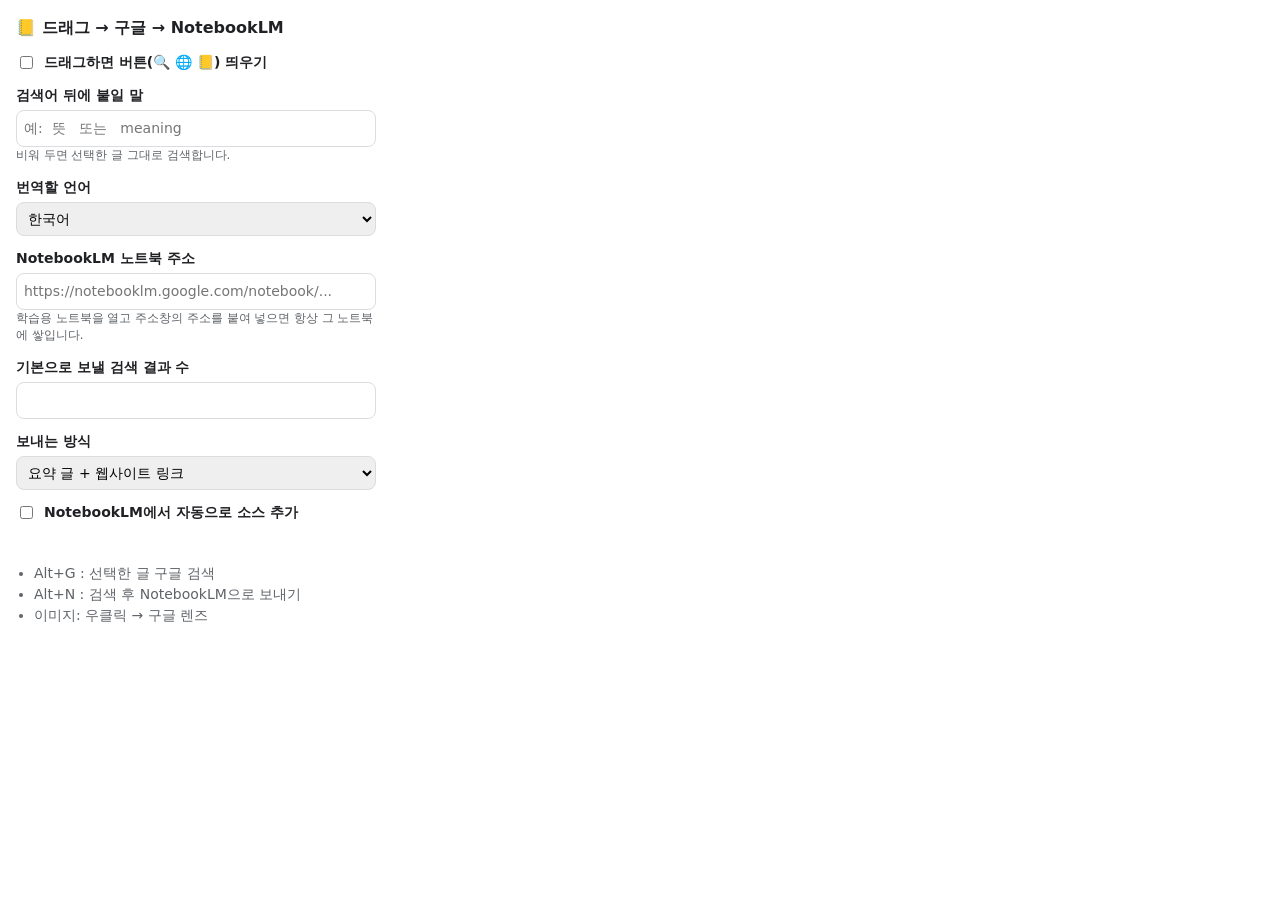
<file: drag-to-notebooklm/extension/options.html>
<!doctype html>
<html lang="ko">
<head>
<meta charset="utf-8">
<title>드래그 학습 도우미 설정</title>
<style>
  body{font:14px/1.5 "Malgun Gothic",system-ui,sans-serif;width:360px;margin:0;padding:16px;color:#202124}
  h1{font-size:16px;margin:0 0 12px}
  label{display:block;margin-bottom:12px}
  label span{display:block;font-weight:600;margin-bottom:4px}
  label small{display:block;color:#5f6368}
  input[type=text],input[type=number],select{width:100%;padding:7px;border:1px solid #dadce0;border-radius:8px;font:inherit;box-sizing:border-box}
  .chk{display:flex;gap:8px;align-items:center}
  .chk span{margin:0}
  #saved{color:#188038;font-weight:600;min-height:20px}
  ul{padding-left:18px;color:#5f6368;margin:8px 0 0}
</style>
</head>
<body>
<h1>📒 드래그 → 구글 → NotebookLM</h1>
<label class="chk"><input type="checkbox" id="showBubble"><span>드래그하면 버튼(🔍 🌐 📒) 띄우기</span></label>
<label><span>검색어 뒤에 붙일 말</span>
  <input type="text" id="searchSuffix" placeholder="예:  뜻   또는   meaning">
  <small>비워 두면 선택한 글 그대로 검색합니다.</small></label>
<label><span>번역할 언어</span>
  <select id="translateTo"><option value="ko">한국어</option><option value="en">영어</option><option value="ja">일본어</option><option value="zh-CN">중국어(간체)</option></select></label>
<label><span>NotebookLM 노트북 주소</span>
  <input type="text" id="notebookUrl" placeholder="https://notebooklm.google.com/notebook/...">
  <small>학습용 노트북을 열고 주소창의 주소를 붙여 넣으면 항상 그 노트북에 쌓입니다.</small></label>
<label><span>기본으로 보낼 검색 결과 수</span><input type="number" id="resultCount" min="1" max="15"></label>
<label><span>보내는 방식</span>
  <select id="sendMode"><option value="both">요약 글 + 웹사이트 링크</option><option value="text">요약 글만</option><option value="urls">웹사이트 링크만</option></select></label>
<label class="chk"><input type="checkbox" id="autoInsert"><span>NotebookLM에서 자동으로 소스 추가</span></label>
<div id="saved"></div>
<ul>
  <li>Alt+G : 선택한 글 구글 검색</li>
  <li>Alt+N : 검색 후 NotebookLM으로 보내기</li>
  <li>이미지: 우클릭 → 구글 렌즈</li>
</ul>
<script src="options.js"></script>
</body>
</html>
</file>
